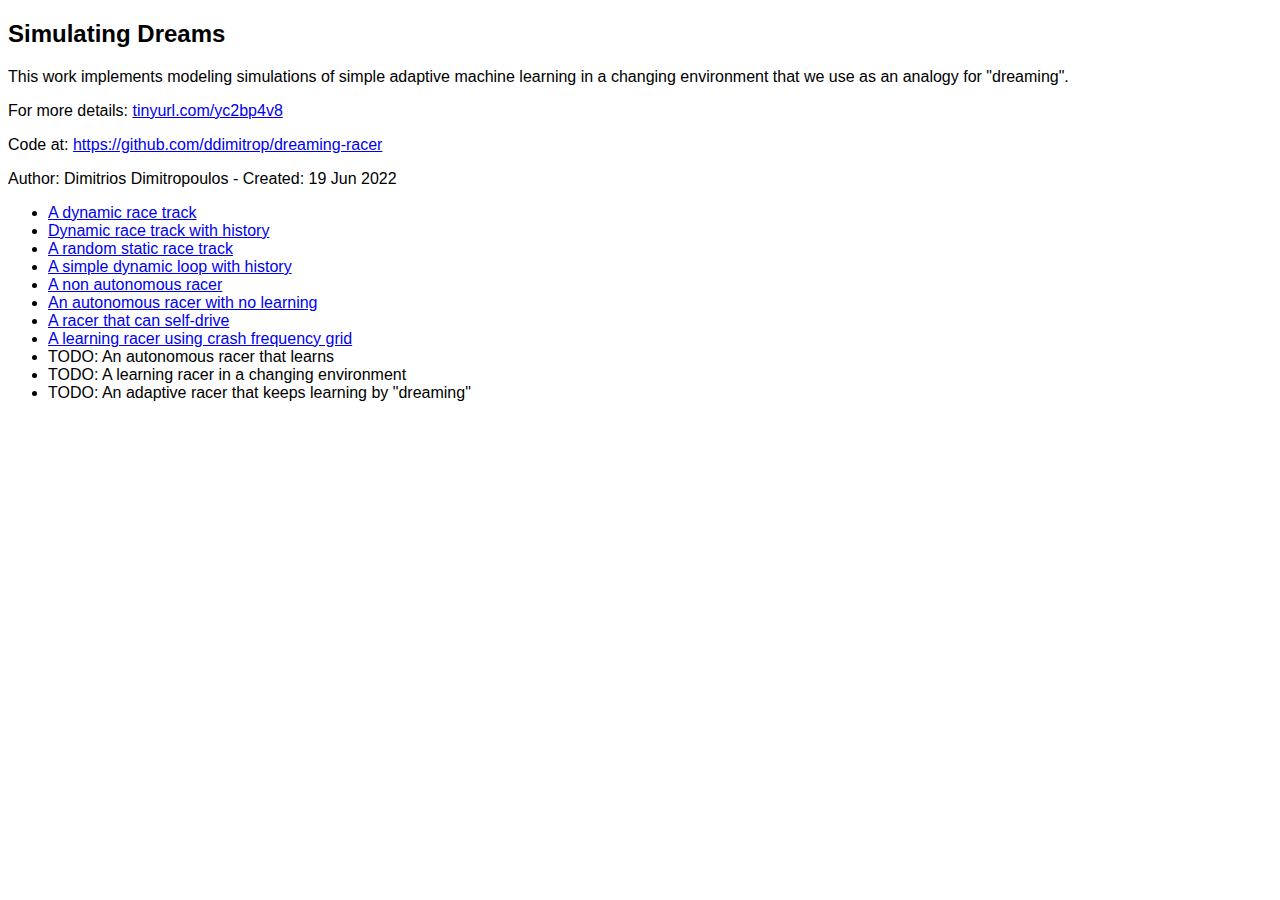
<file: index.html>
<!doctype html>
<html>
<head>
  <title>Simulating Dreams</title>
  <meta name="author" content="Dimitrios Dimitropoulos">
  <meta name="created" content="2022-06-19">

  <!-- Google Tag Manager -->
  <script>(function(w,d,s,l,i){w[l]=w[l]||[];w[l].push({'gtm.start':
  new Date().getTime(),event:'gtm.js'});var f=d.getElementsByTagName(s)[0],
  j=d.createElement(s),dl=l!='dataLayer'?'&l='+l:'';j.async=true;j.src=
  'https://www.googletagmanager.com/gtm.js?id='+i+dl;f.parentNode.insertBefore(j,f);
  })(window,document,'script','dataLayer','GTM-PHXKQKW');</script>
  <!-- End Google Tag Manager -->

  <link rel="stylesheet" type="text/css" href="style.css"></link>

</head>
<body>
  <h2>Simulating Dreams</h2>
  <p>
    This work implements modeling simulations of simple adaptive machine learning
    in a changing environment that we use as an analogy for "dreaming".</p>
  <p>
    For more details:
    <a href="https://tinyurl.com/yc2bp4v8">tinyurl.com/yc2bp4v8</a>
  </p>
  <p>
    Code at: <a href="https://github.com/ddimitrop/dreaming-racer">
                https://github.com/ddimitrop/dreaming-racer
             </a>
  </p>
  <p>
    Author: Dimitrios Dimitropoulos - Created: 19 Jun 2022
  </p>
  <ul>
    <li> <a href="dynamic-track-single.html"> A dynamic race track </a></li>
    <li> <a href="dynamic-track.html"> Dynamic race track with history </a></li>
    <li> <a href="static-track.html"> A random static race track </a></li>
    <li> <a href="dynamic-loop.html">A simple dynamic loop with history</a></li>
    <li> <a href="non-autonomous.html">A non autonomous racer</a> </li>
    <li> <a href="autonomous.html">An autonomous racer with no learning</a> </li>
    <li> <a href="self-driving.html">A racer that can self-drive</a> </li>
    <li> <a href="learn-grid.html">A learning racer using crash frequency grid</a> </li>
    <li> TODO: An autonomous racer that learns </li>
    <li> TODO: A learning racer in a changing environment </li>
    <li> TODO: An adaptive racer that keeps learning by "dreaming" </li>
  </ul>
</body>
</html>
</file>
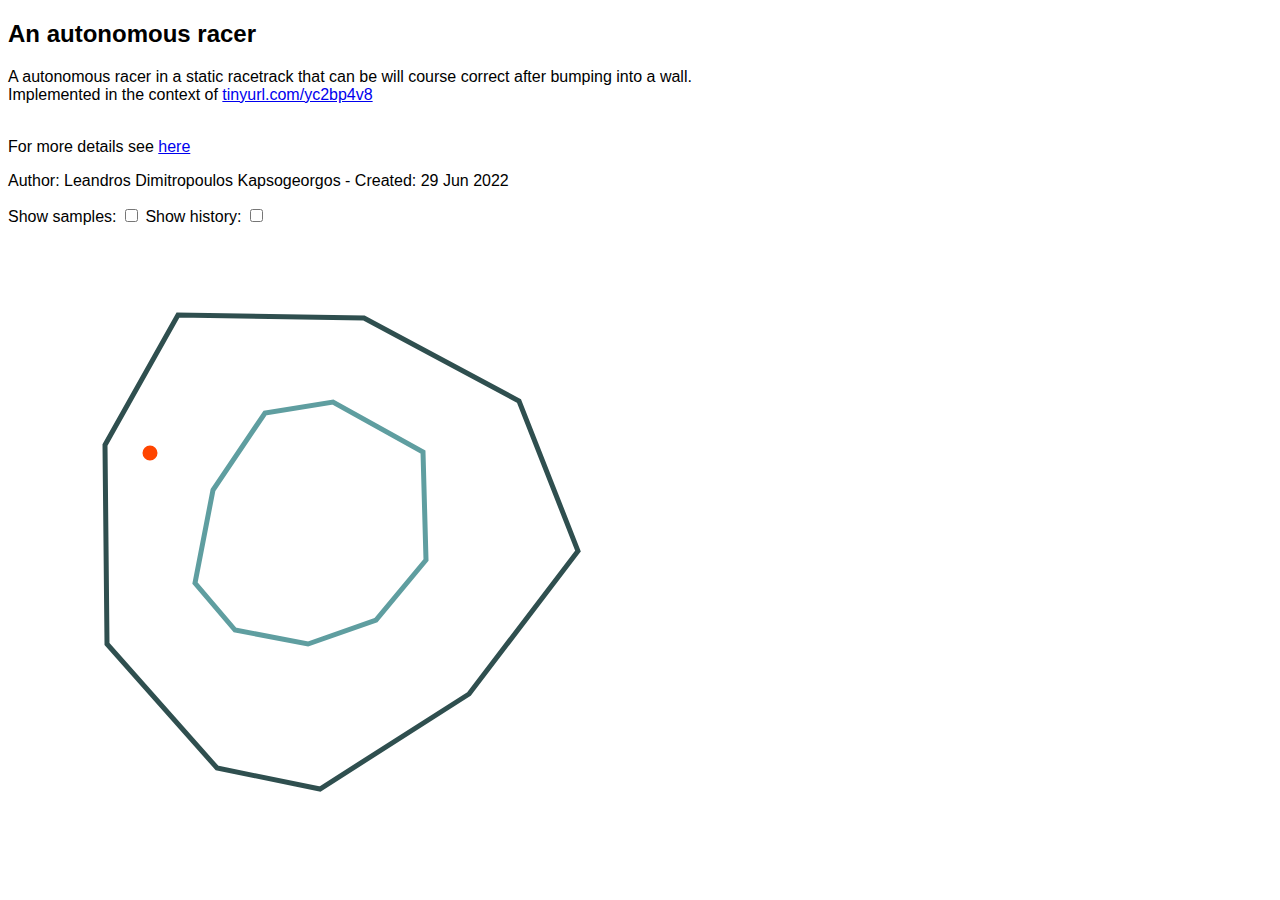
<file: autonomous.html>
<!doctype html>
<html>
<head>
  <title>A non autonomous racer</title>
  <meta name="author" content="Leandros Dimitropoulos Kapsogeorgos">
  <meta name="created" content="2022-06-29">

  <!-- Google Tag Manager -->
  <script>(function(w,d,s,l,i){w[l]=w[l]||[];w[l].push({'gtm.start':
  new Date().getTime(),event:'gtm.js'});var f=d.getElementsByTagName(s)[0],
  j=d.createElement(s),dl=l!='dataLayer'?'&l='+l:'';j.async=true;j.src=
  'https://www.googletagmanager.com/gtm.js?id='+i+dl;f.parentNode.insertBefore(j,f);
  })(window,document,'script','dataLayer','GTM-PHXKQKW');</script>
  <!-- End Google Tag Manager -->

  <link rel="stylesheet" type="text/css" href="style.css"></link>

  <script src="util.js"></script>
  <script src="svgComponent.js"></script>
  <script src="point.js"></script>
  <script src="vector.js"></script>
  <script src="route.js"></script>
  <script src="loop.js"></script>
  <script src="raceTrack.js"></script>
  <script src="racer.js"></script>
  <script src="autonomousRacer.js"></script>
  <script src="init.js"></script>

  <script src="point-test.js"></script>
  <script src="vector-test.js"></script>
  <script src="loop-test.js"></script>

</head>
<body>
  <h2>An autonomous racer</h2>

  <p>
    A autonomous racer in a static racetrack that can be
    will course correct after bumping into a wall. <br>
    Implemented in the context of
    <a href="https://tinyurl.com/yc2bp4v8">tinyurl.com/yc2bp4v8</a><br><br>
  </p>
  <p>
    For more details see
    <a href="index.html">here</a>
  </p>
  <p>
    Author: Leandros Dimitropoulos Kapsogeorgos - Created: 29 Jun 2022
  </p>
  <p>
    Show samples:
    <input type="checkbox" onclick="window.racer.showSamples = !window.racer.showSamples">
    Show history:
    <input type="checkbox" onclick="window.racer.showHistory = !window.racer.showHistory">
  </p>

  <script> onReady(ininAutonomousRacer); </script>
</body>
</html>
</file>
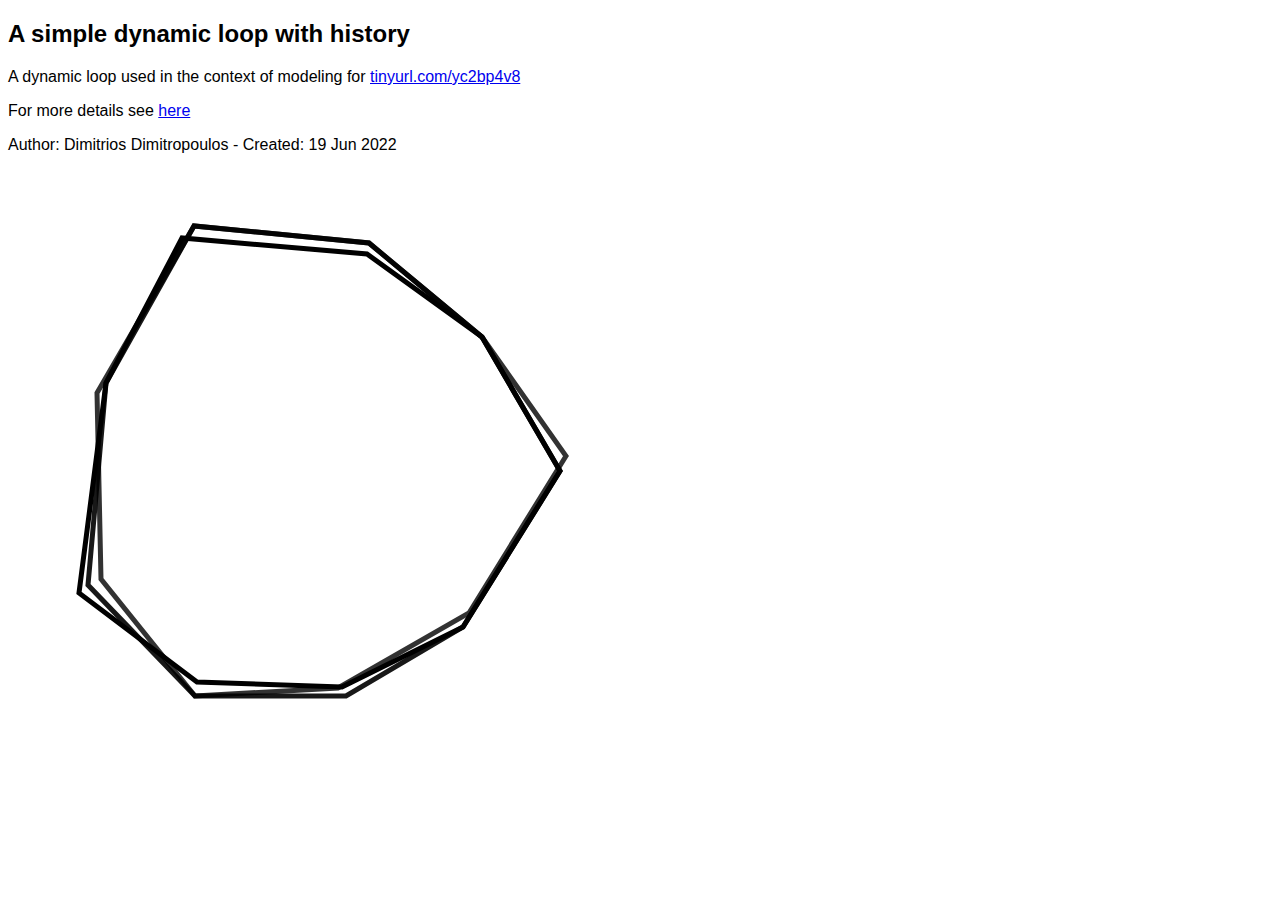
<file: dynamic-loop.html>
<!doctype html>
<html>
<head>
  <title>A simple dynamic loop with history</title>
  <meta name="author" content="Dimitrios Dimitropoulos">
  <meta name="created" content="2022-06-19">

  <!-- Google Tag Manager -->
  <script>(function(w,d,s,l,i){w[l]=w[l]||[];w[l].push({'gtm.start':
  new Date().getTime(),event:'gtm.js'});var f=d.getElementsByTagName(s)[0],
  j=d.createElement(s),dl=l!='dataLayer'?'&l='+l:'';j.async=true;j.src=
  'https://www.googletagmanager.com/gtm.js?id='+i+dl;f.parentNode.insertBefore(j,f);
  })(window,document,'script','dataLayer','GTM-PHXKQKW');</script>
  <!-- End Google Tag Manager -->

  <link rel="stylesheet" type="text/css" href="style.css"></link>

  <script src="util.js"></script>
  <script src="svgComponent.js"></script>
  <script src="point.js"></script>
  <script src="vector.js"></script>
  <script src="route.js"></script>
  <script src="loop.js"></script>
  <script src="raceTrack.js"></script>
  <script src="init.js"></script>

  <script src="point-test.js"></script>
  <script src="vector-test.js"></script>
  <script src="loop-test.js"></script>

</head>
<body>
  <h2>A simple dynamic loop with history</h2>

  <p>
    A dynamic loop used in the context of modeling for
    <a href="https://tinyurl.com/yc2bp4v8">tinyurl.com/yc2bp4v8</a>
  </p>
  <p>
    For more details see
    <a href="index.html">here</a>
  </p>
  <p>
    Author: Dimitrios Dimitropoulos - Created: 19 Jun 2022
  </p>
  <script> onReady(initDynamicLoop); </script>
</body>
</html>
</file>
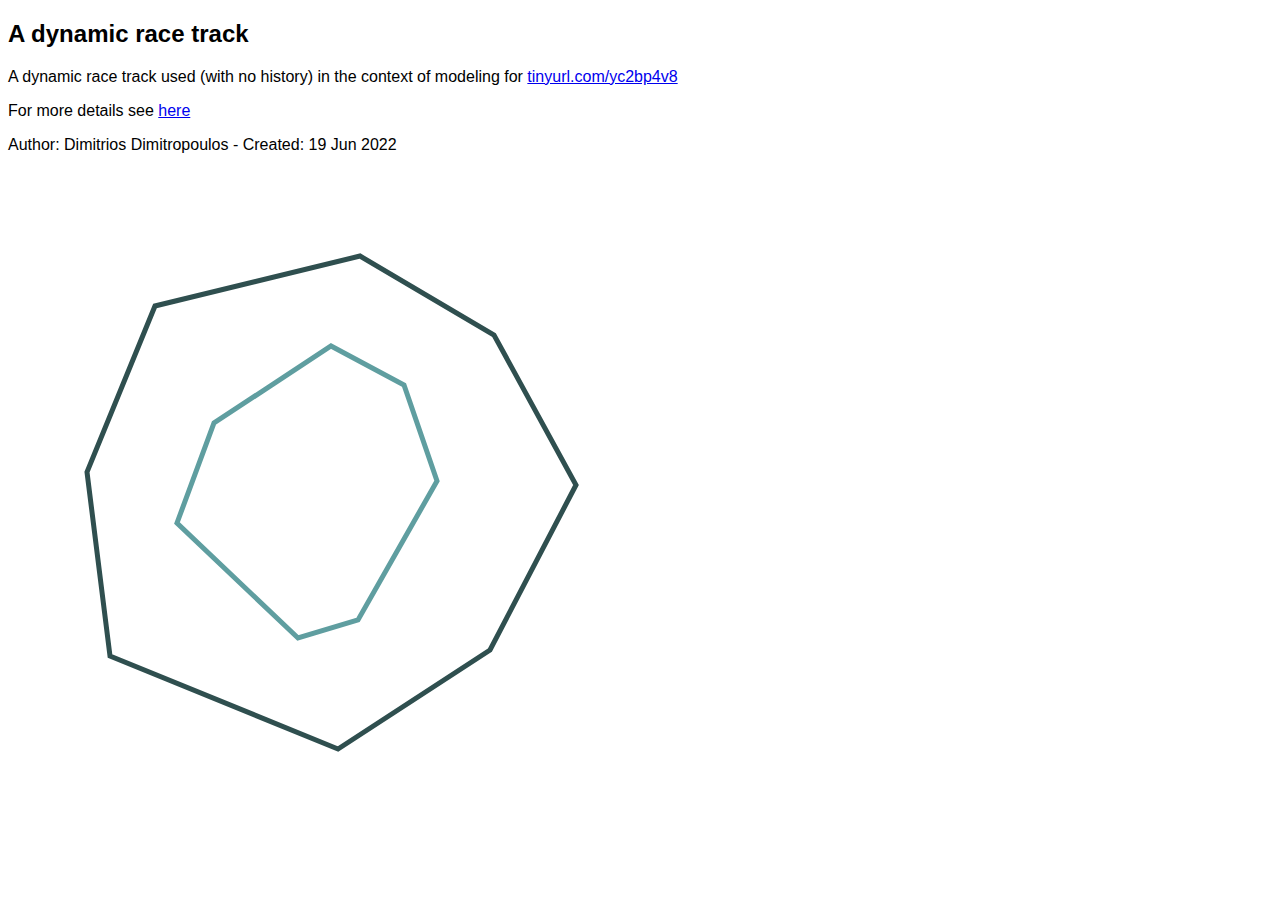
<file: dynamic-track-single.html>
<!doctype html>
<html>
<head>
  <title>A dynamic race track</title>
  <meta name="author" content="Dimitrios Dimitropoulos">
  <meta name="created" content="2022-06-19">

  <!-- Google Tag Manager -->
  <script>(function(w,d,s,l,i){w[l]=w[l]||[];w[l].push({'gtm.start':
  new Date().getTime(),event:'gtm.js'});var f=d.getElementsByTagName(s)[0],
  j=d.createElement(s),dl=l!='dataLayer'?'&l='+l:'';j.async=true;j.src=
  'https://www.googletagmanager.com/gtm.js?id='+i+dl;f.parentNode.insertBefore(j,f);
  })(window,document,'script','dataLayer','GTM-PHXKQKW');</script>
  <!-- End Google Tag Manager -->

  <link rel="stylesheet" type="text/css" href="style.css"></link>

  <script src="util.js"></script>
  <script src="svgComponent.js"></script>
  <script src="point.js"></script>
  <script src="vector.js"></script>
  <script src="route.js"></script>
  <script src="loop.js"></script>
  <script src="raceTrack.js"></script>
  <script src="init.js"></script>

  <script src="point-test.js"></script>
  <script src="vector-test.js"></script>
  <script src="loop-test.js"></script>

</head>
<body>
  <h2>A dynamic race track</h2>
  <p>
    A dynamic race track used (with no history) in the context of modeling for
    <a href="https://tinyurl.com/yc2bp4v8">tinyurl.com/yc2bp4v8</a>
  </p>
  <p>
    For more details see
    <a href="index.html">here</a>
  </p>
  <p>
    Author: Dimitrios Dimitropoulos - Created: 19 Jun 2022
  </p>
  <script> onReady(initDynamicRaceTrackSingle); </script>
</body>
</html>
</file>
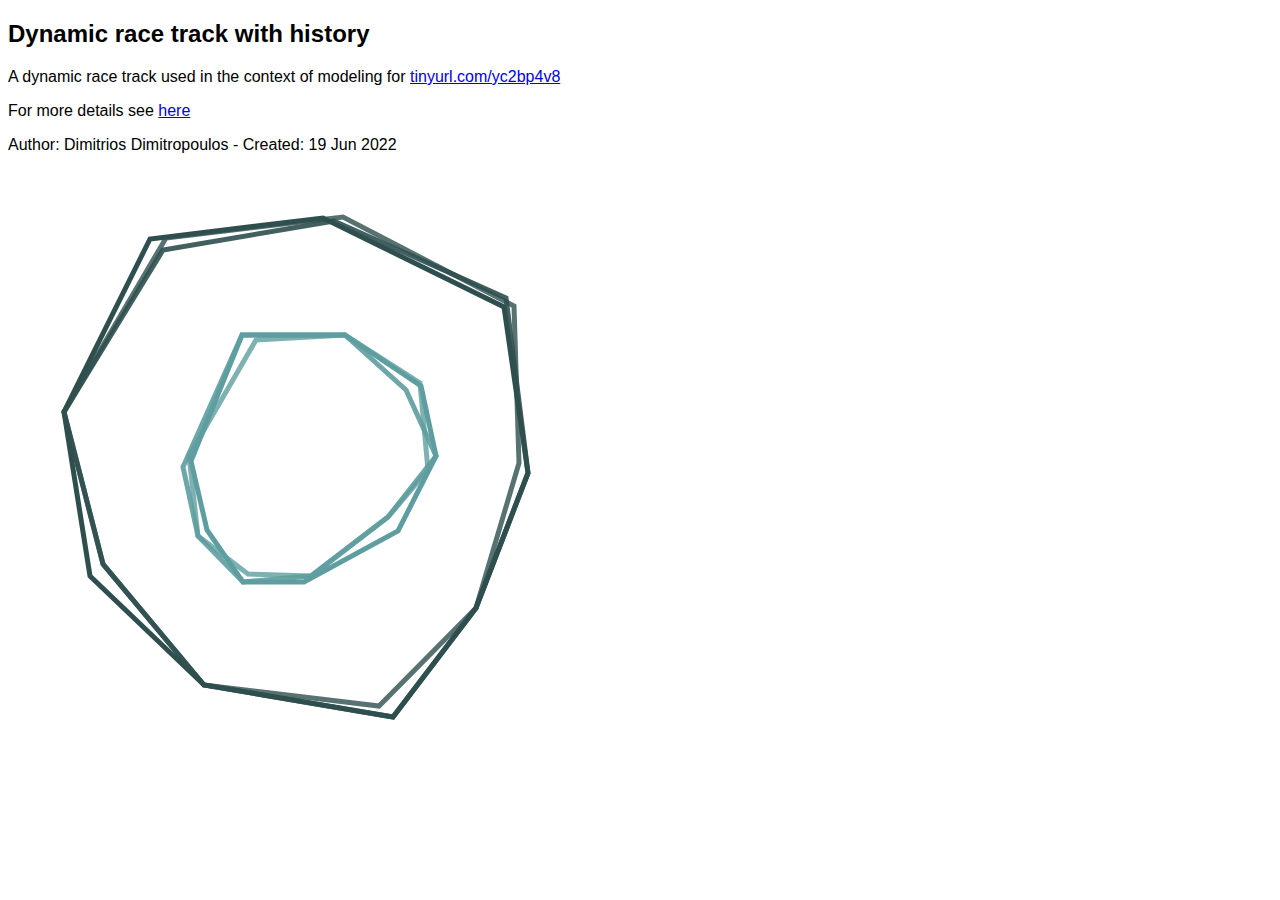
<file: dynamic-track.html>
<!doctype html>
<html>
<head>
  <title>Dynamic race track with history</title>
  <meta name="author" content="Dimitrios Dimitropoulos">
  <meta name="created" content="2022-06-19">

  <!-- Google Tag Manager -->
  <script>(function(w,d,s,l,i){w[l]=w[l]||[];w[l].push({'gtm.start':
  new Date().getTime(),event:'gtm.js'});var f=d.getElementsByTagName(s)[0],
  j=d.createElement(s),dl=l!='dataLayer'?'&l='+l:'';j.async=true;j.src=
  'https://www.googletagmanager.com/gtm.js?id='+i+dl;f.parentNode.insertBefore(j,f);
  })(window,document,'script','dataLayer','GTM-PHXKQKW');</script>
  <!-- End Google Tag Manager -->

  <link rel="stylesheet" type="text/css" href="style.css"></link>

  <script src="util.js"></script>
  <script src="svgComponent.js"></script>
  <script src="point.js"></script>
  <script src="vector.js"></script>
  <script src="route.js"></script>
  <script src="loop.js"></script>
  <script src="raceTrack.js"></script>
  <script src="init.js"></script>

  <script src="point-test.js"></script>
  <script src="vector-test.js"></script>
  <script src="loop-test.js"></script>

</head>
<body>
  <h2>Dynamic race track with history</h2>
  <p>
    A dynamic race track used in the context of modeling for
    <a href="https://tinyurl.com/yc2bp4v8">tinyurl.com/yc2bp4v8</a>
  </p>
  <p>
    For more details see
    <a href="index.html">here</a>
  </p>
  <p>
    Author: Dimitrios Dimitropoulos - Created: 19 Jun 2022
  </p>
  <script> onReady(initDynamicRaceTrack); </script>
</body>
</html>
</file>
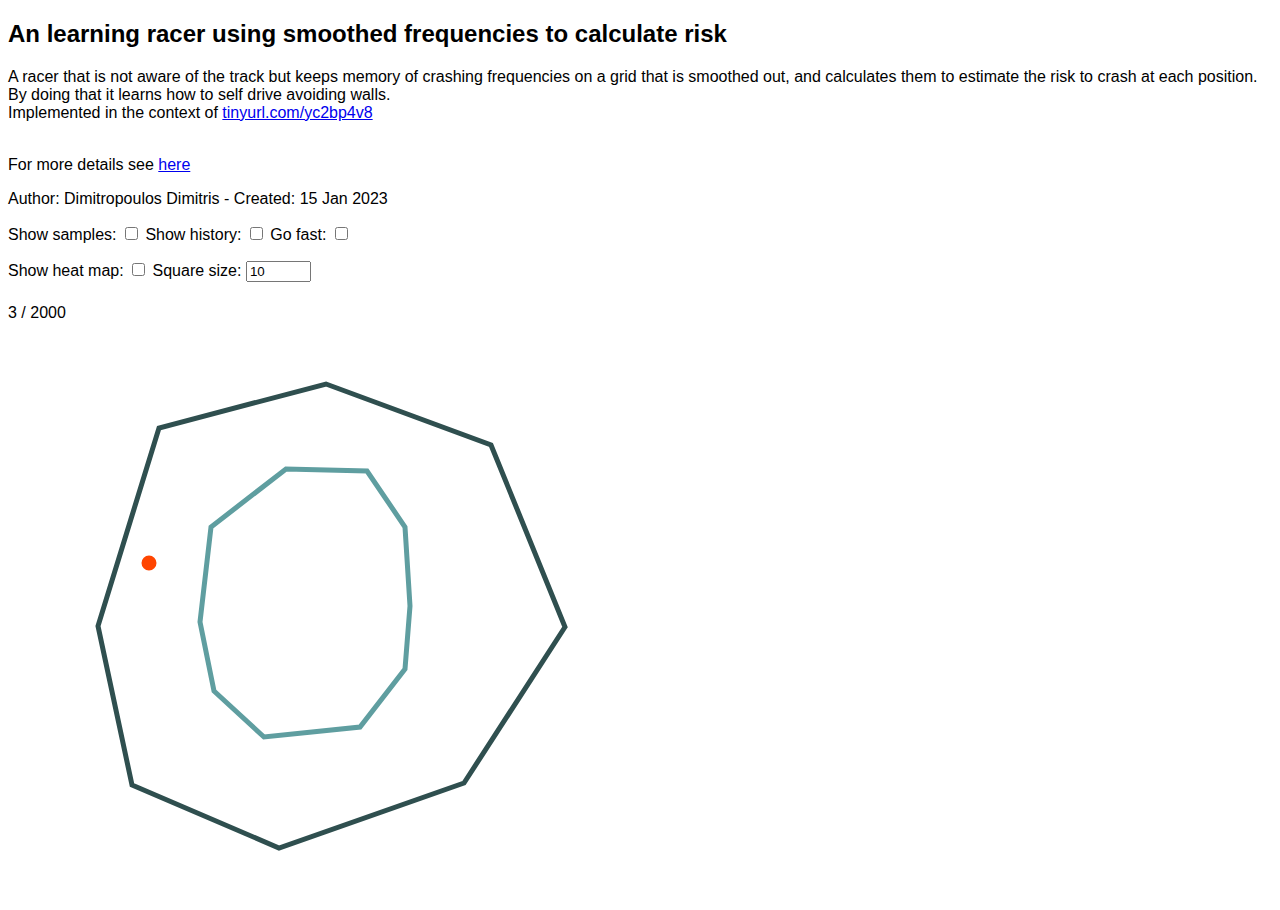
<file: learn-grid.html>
<!doctype html>
<html>
<head>
  <title>A self driving racer</title>
  <meta name="author" content="Dimitris Dimitropoulos">
  <meta name="created" content="2023-01-15">

  <!-- Google Tag Manager -->
  <script>(function(w,d,s,l,i){w[l]=w[l]||[];w[l].push({'gtm.start':
  new Date().getTime(),event:'gtm.js'});var f=d.getElementsByTagName(s)[0],
  j=d.createElement(s),dl=l!='dataLayer'?'&l='+l:'';j.async=true;j.src=
  'https://www.googletagmanager.com/gtm.js?id='+i+dl;f.parentNode.insertBefore(j,f);
  })(window,document,'script','dataLayer','GTM-PHXKQKW');</script>
  <!-- End Google Tag Manager -->

  <link rel="stylesheet" type="text/css" href="style.css"></link>

  <script src="util.js"></script>
  <script src="svgComponent.js"></script>
  <script src="point.js"></script>
  <script src="vector.js"></script>
  <script src="route.js"></script>
  <script src="loop.js"></script>
  <script src="raceTrack.js"></script>
  <script src="racer.js"></script>
  <script src="autonomousRacer.js"></script>

  <script src="selfDriving.js"></script>
  <script src="learnGridRacer.js"></script>
  <script src="init.js"></script>

  <script src="point-test.js"></script>
  <script src="vector-test.js"></script>
  <script src="loop-test.js"></script>


</head>
<body>
  <h2>An learning racer using smoothed frequencies to calculate risk</h2>

  <p>
    A racer that is not aware of the track but keeps memory of crashing
    frequencies on a grid that is smoothed out, and calculates them to estimate
    the risk to crash at each position.
    By doing that it learns how to self drive avoiding walls.<br>
    Implemented in the context of
    <a href="https://tinyurl.com/yc2bp4v8">tinyurl.com/yc2bp4v8</a><br><br>
  </p>
  <p>
    For more details see
    <a href="index.html">here</a>
  </p>
  <p>
    Author: Dimitropoulos Dimitris - Created: 15 Jan 2023
  </p>
  <p>
    Show samples:
    <input type="checkbox" onclick="window.racer.showSamples = !window.racer.showSamples">
    Show history:
    <input type="checkbox" onclick="window.racer.showHistory = !window.racer.showHistory">
    Go fast:
    <input type="checkbox" onclick="window.toggleSpeed()">
  </p>
  <p>
    Show heat map:
    <input type="checkbox" onclick="window.racer.showHeatMap = !window.racer.showHeatMap">
    Square size:
    <input id="squareSize" size="5" onchange="updateSquareSize()">
  </p>

  <script>
    const squareSizeEl = document.getElementById('squareSize');
    onReady(() => {
      initLearGridRacer();
      squareSizeEl.value = window.racer.squareSize;
    })
    function updateSquareSize() {
      const squareSize = parseInt(squareSizeEl.value);
      if (!isNaN(squareSize)) {
        window.racer.squareSize = squareSize
      }
    }
  </script>
</body>
</html>
</file>
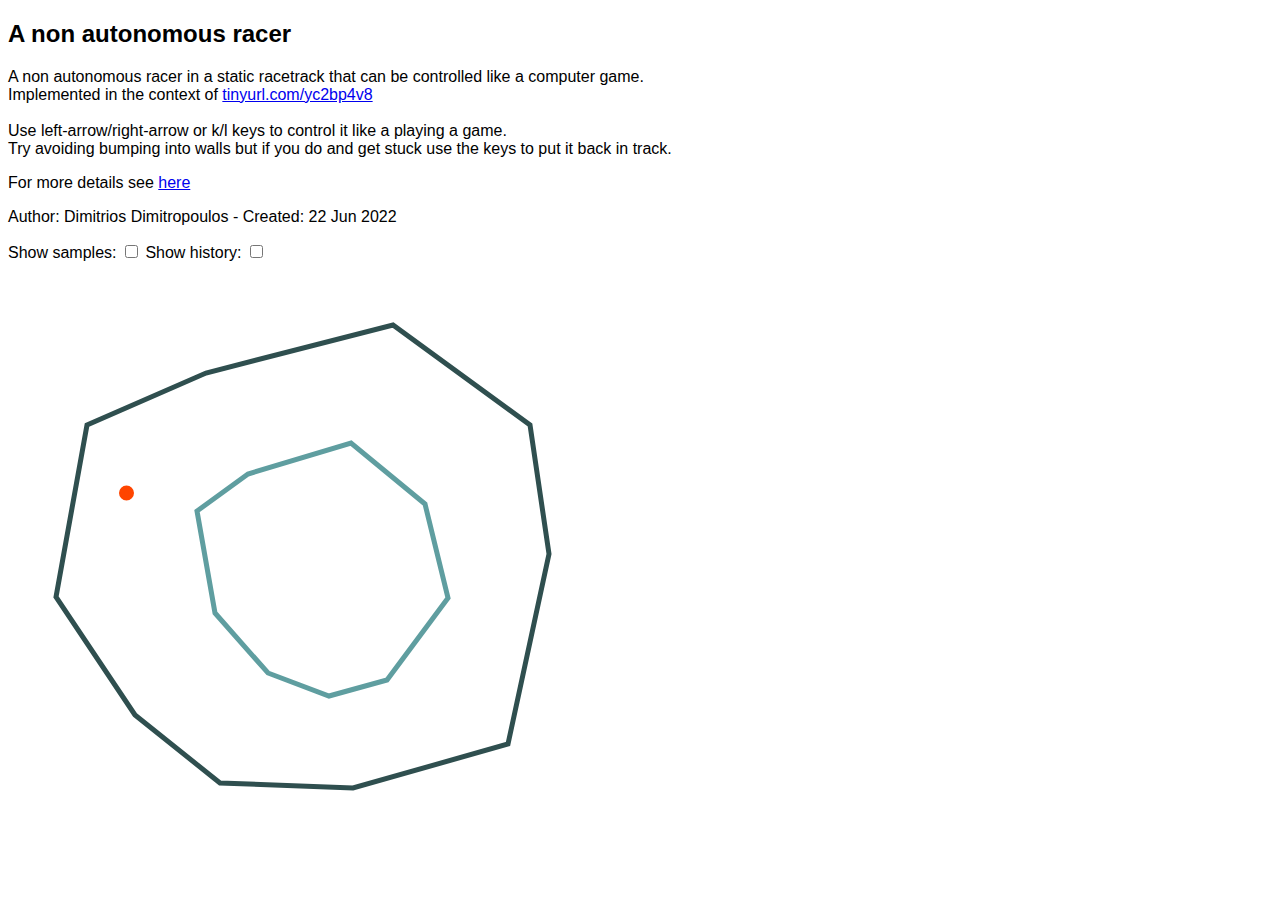
<file: non-autonomous.html>
<!doctype html>
<html>
<head>
  <title>A non autonomous racer</title>
  <meta name="author" content="Dimitrios Dimitropoulos">
  <meta name="created" content="2022-06-22">

  <!-- Google Tag Manager -->
  <script>(function(w,d,s,l,i){w[l]=w[l]||[];w[l].push({'gtm.start':
  new Date().getTime(),event:'gtm.js'});var f=d.getElementsByTagName(s)[0],
  j=d.createElement(s),dl=l!='dataLayer'?'&l='+l:'';j.async=true;j.src=
  'https://www.googletagmanager.com/gtm.js?id='+i+dl;f.parentNode.insertBefore(j,f);
  })(window,document,'script','dataLayer','GTM-PHXKQKW');</script>
  <!-- End Google Tag Manager -->

  <link rel="stylesheet" type="text/css" href="style.css"></link>

  <script src="util.js"></script>
  <script src="svgComponent.js"></script>
  <script src="point.js"></script>
  <script src="vector.js"></script>
  <script src="route.js"></script>
  <script src="loop.js"></script>
  <script src="raceTrack.js"></script>
  <script src="racer.js"></script>
  <script src="init.js"></script>

  <script src="point-test.js"></script>
  <script src="vector-test.js"></script>
  <script src="loop-test.js"></script>

</head>
<body>
  <h2>A non autonomous racer</h2>

  <p>
    A non autonomous racer in a static racetrack that can be
    controlled like a computer game. <br>
    Implemented in the context of
    <a href="https://tinyurl.com/yc2bp4v8">tinyurl.com/yc2bp4v8</a><br><br>
    Use left-arrow/right-arrow or k/l keys to control it like a playing a game.<br>
    Try avoiding bumping into walls but if you do and get stuck use the keys to
    put it back in track.
  </p>
  <p>
    For more details see
    <a href="index.html">here</a>
  </p>
  <p>
    Author: Dimitrios Dimitropoulos - Created: 22 Jun 2022
  </p>
  <p>
    Show samples:
    <input type="checkbox" onclick="window.racer.showSamples = !window.racer.showSamples">
    Show history:
    <input type="checkbox" onclick="window.racer.showHistory = !window.racer.showHistory">
  </p>

  <script> onReady(ininNonAutonomousRacer); </script>
</body>
</html>
</file>
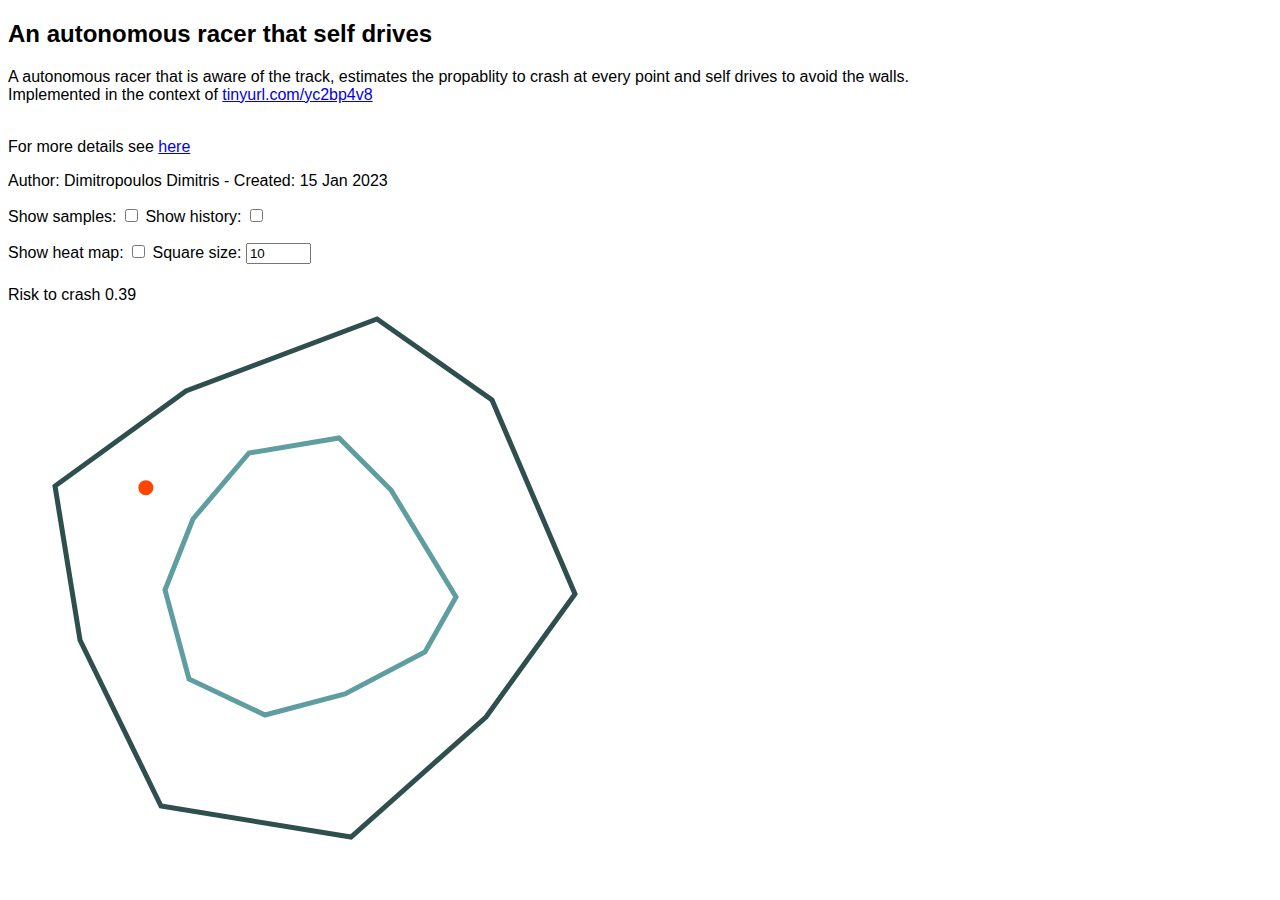
<file: self-driving.html>
<!doctype html>
<html>
<head>
  <title>A self driving racer</title>
  <meta name="author" content="Dimitris Dimitropoulos">
  <meta name="created" content="2023-01-15">

  <!-- Google Tag Manager -->
  <script>(function(w,d,s,l,i){w[l]=w[l]||[];w[l].push({'gtm.start':
  new Date().getTime(),event:'gtm.js'});var f=d.getElementsByTagName(s)[0],
  j=d.createElement(s),dl=l!='dataLayer'?'&l='+l:'';j.async=true;j.src=
  'https://www.googletagmanager.com/gtm.js?id='+i+dl;f.parentNode.insertBefore(j,f);
  })(window,document,'script','dataLayer','GTM-PHXKQKW');</script>
  <!-- End Google Tag Manager -->

  <link rel="stylesheet" type="text/css" href="style.css"></link>

  <script src="util.js"></script>
  <script src="svgComponent.js"></script>
  <script src="point.js"></script>
  <script src="vector.js"></script>
  <script src="route.js"></script>
  <script src="loop.js"></script>
  <script src="raceTrack.js"></script>
  <script src="racer.js"></script>
  <script src="autonomousRacer.js"></script>

  <script src="selfDriving.js"></script>
  <script src="init.js"></script>

  <script src="point-test.js"></script>
  <script src="vector-test.js"></script>
  <script src="loop-test.js"></script>


</head>
<body>
  <h2>An autonomous racer that self drives</h2>

  <p>
    A autonomous racer that is aware of the track, estimates the propablity
    to crash at every point and self drives to avoid the walls.<br>
    Implemented in the context of
    <a href="https://tinyurl.com/yc2bp4v8">tinyurl.com/yc2bp4v8</a><br><br>
  </p>
  <p>
    For more details see
    <a href="index.html">here</a>
  </p>
  <p>
    Author: Dimitropoulos Dimitris - Created: 15 Jan 2023
  </p>
  <p>
    Show samples:
    <input type="checkbox" onclick="window.racer.showSamples = !window.racer.showSamples">
    Show history:
    <input type="checkbox" onclick="window.racer.showHistory = !window.racer.showHistory">
  </p>
  <p>
    Show heat map:
    <input type="checkbox" onclick="window.racer.showHeatMap = !window.racer.showHeatMap">
    Square size:
    <input id="squareSize" size="5" onchange="updateSquareSize()">
  </p>

  <script>
    const squareSizeEl = document.getElementById('squareSize');
    onReady(() => {
      initSelfDrivingRacer();
      squareSizeEl.value = window.racer.squareSize;
    })
    function updateSquareSize() {
      const squareSize = parseInt(squareSizeEl.value);
      if (!isNaN(squareSize)) {
        window.racer.squareSize = squareSize
      }
    }
  </script>
</body>
</html>
</file>
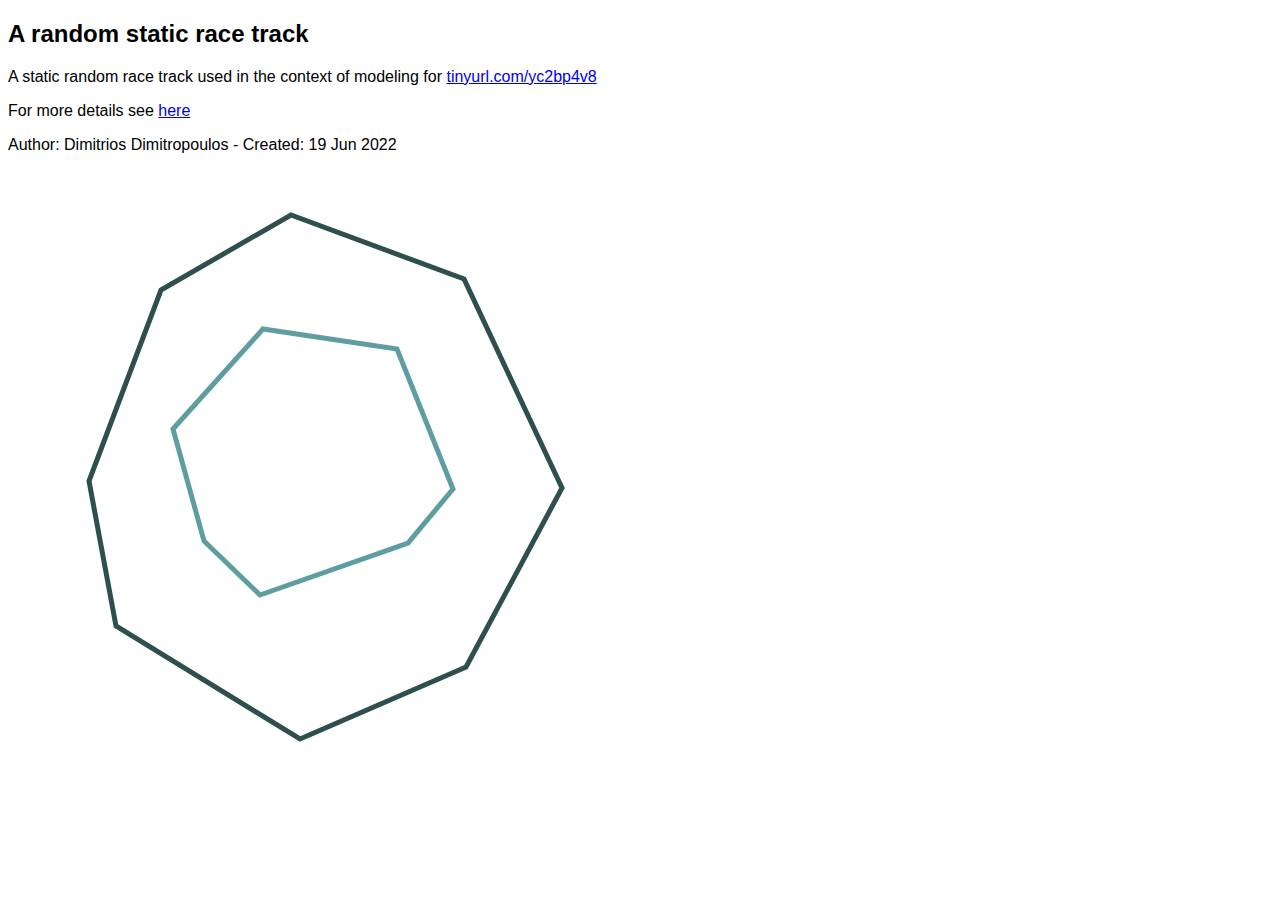
<file: static-track.html>
<!doctype html>
<html>
<head>
  <title>A random static race track</title>
  <meta name="author" content="Dimitrios Dimitropoulos">
  <meta name="created" content="2022-06-19">

  <!-- Google Tag Manager -->
  <script>(function(w,d,s,l,i){w[l]=w[l]||[];w[l].push({'gtm.start':
  new Date().getTime(),event:'gtm.js'});var f=d.getElementsByTagName(s)[0],
  j=d.createElement(s),dl=l!='dataLayer'?'&l='+l:'';j.async=true;j.src=
  'https://www.googletagmanager.com/gtm.js?id='+i+dl;f.parentNode.insertBefore(j,f);
  })(window,document,'script','dataLayer','GTM-PHXKQKW');</script>
  <!-- End Google Tag Manager -->

  <link rel="stylesheet" type="text/css" href="style.css"></link>

  <script src="util.js"></script>
  <script src="svgComponent.js"></script>
  <script src="point.js"></script>
  <script src="vector.js"></script>
  <script src="route.js"></script>
  <script src="loop.js"></script>
  <script src="raceTrack.js"></script>
  <script src="init.js"></script>

  <script src="point-test.js"></script>
  <script src="vector-test.js"></script>
  <script src="loop-test.js"></script>

</head>
<body>
  <h2>A random static race track</h2>
  <p>
    A static random race track used in the context of modeling for
    <a href="https://tinyurl.com/yc2bp4v8">tinyurl.com/yc2bp4v8</a>
  </p>
  <p>
    For more details see
    <a href="index.html">here</a>
  </p>
  <p>
    Author: Dimitrios Dimitropoulos - Created: 19 Jun 2022
  </p>
  <script> onReady(initStaticRaceTrack); </script>
</body>
</html>
</file>
<file: style.css>
body {
  font-family: sans-serif;
}

svg.loop {
  stroke: black;
  stroke-width: 5px;
  fill: transparent;
}

svg.racetrack {
  stroke: black;
  stroke-width: 5px;
  fill: transparent;
}

.outer_racetrack {
  stroke: DarkSlateGray;
}

.inner_racetrack {
  stroke: CadetBlue;
}

.racer_moving {
  fill: OrangeRed;
  stroke: OrangeRed;
}

.racer_stuck {
  fill: DarkRed;
  stroke: DarkRed;
}

.racer_sample_ok {
  fill: OrangeRed;
  stroke: OrangeRed;
  opacity: 0.8;
}

.racer_sample_stuck {
  fill: DarkRed;
  stroke: DarkRed;
  opacity: 0.8;
}

.racer_history {
  stroke: OrangeRed;
  stroke-width: 2px;
}

.racer_label {
  stroke-width: 0px;
  fill: black;
}

.racer_heatMap {
  stroke-width: 1px;
  stroke: LightGray;
  opacity: 0.4;  
}
</file>
